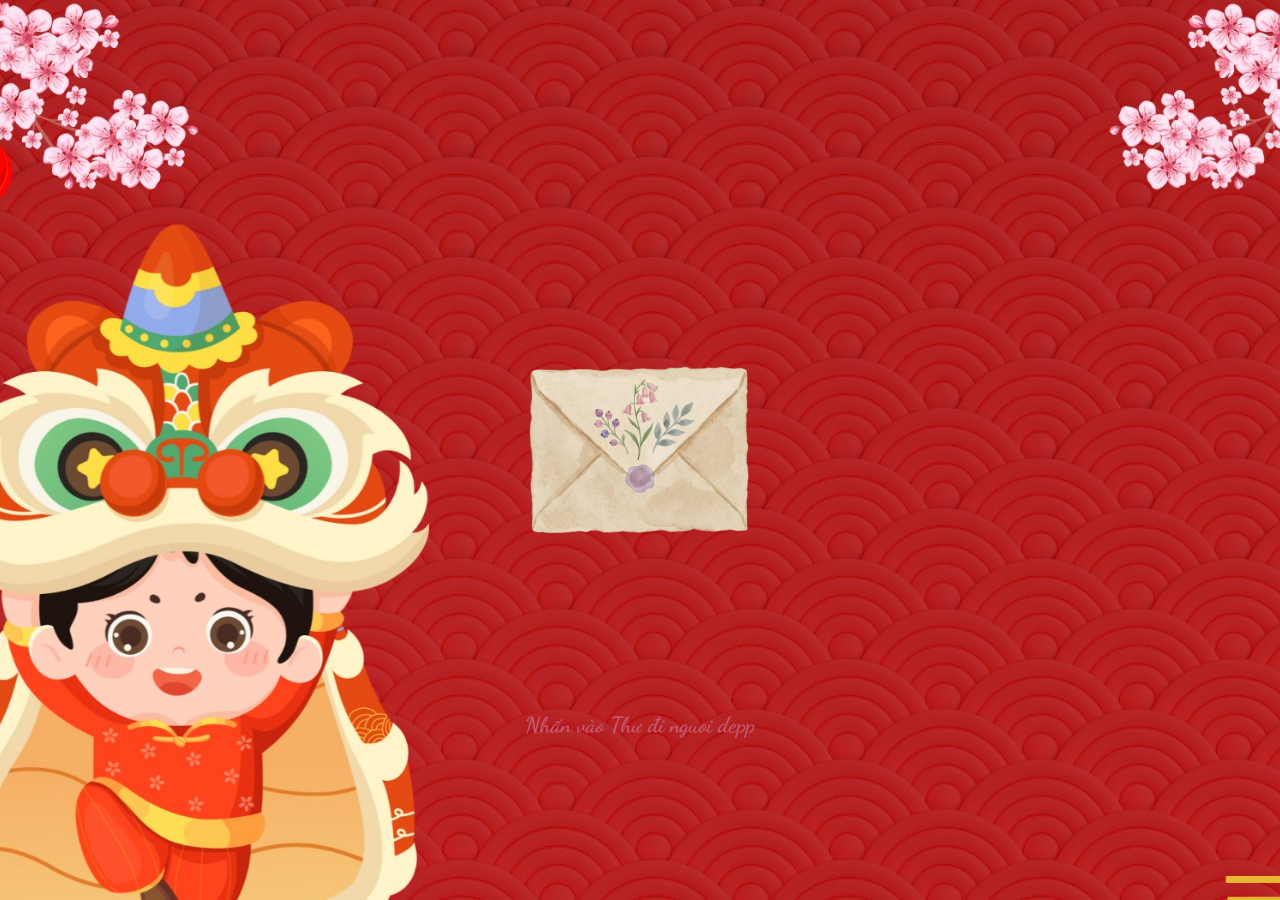
<file: index.html>
<!DOCTYPE html>
<html lang="vi">
<head>
<meta charset="UTF-8">
<meta http-equiv="Content-Type" content="text/html; charset=utf-8">
<meta name="viewport" content="width=device-width,initial-scale=1.0">
<title>Flower Intro</title>

<link rel="preconnect" href="https://fonts.googleapis.com">
<link href="https://fonts.googleapis.com/css2?family=Dancing+Script:wght@700&display=swap" rel="stylesheet">

<link rel="stylesheet" href="main.css">
</head>
<body>

<div class="love-intro">

    <canvas id="loveCanvas"></canvas>

    <div class="love-envelope-wrap" id="envelopeWrap">

        <img
            class="love-envelope love-envelope-opened"
            id="envOpened"
            src="image/envelope-opened.webp"
            alt=""
            draggable="false"
        >

        <img
            class="love-envelope love-envelope-closed"
            id="envClosed"I
            src="image/envelope-closed.webp"
            alt=""
            draggable="false"
        >

        <p class="love-tap-hint" id="tapHint">
            Nhấn vào Thư đi nguoi depp
        </p>

    </div>

    <p class="love-tap-hint love-reveal-hint" id="revealHint">
        Nhấn vào màn hình nào 
    </p>

    <section class="letter-overlay" id="letterOverlay" aria-hidden="true">
        <article class="letter-card">
            <button class="letter-close" id="letterClose" type="button" aria-label="Đóng tâm thư">×</button>
            <header class="letter-card__header">
                <p class="letter-kicker">Gửi người mình thương</p>
                <h1>Tâm thư đêm Trung Thu</h1>
            </header>

            <div class="letter-card__body">
               <p class="letter-message">Trung Thu này, anh không mong gì nhiều, chỉ mong em luôn vui, luôn bình yên và nụ cười ấy lúc nào cũng ở trên môi. Mong rằng dưới ánh trăng này, chúng ta sẽ luôn có nhau, hôm nay, ngày mai và thật nhiều mùa Trung Thu về sau. 🌙❤️</p>
            </div>

            <footer class="letter-card__footer">
                <p class="letter-signature">Thương bạn thật nhiều<br><span>♡</span></p>
                <a class="letter-next" href="longden.html">Bấm vào đây để mở tiếp <span aria-hidden="true">→</span></a>
            </footer>
        </article>
    </section>

</div>

<div id="content">
    <!-- Nội dung thật của bạn -->
</div>

<script src="main.js"></script>

</body>
</html>
</file>
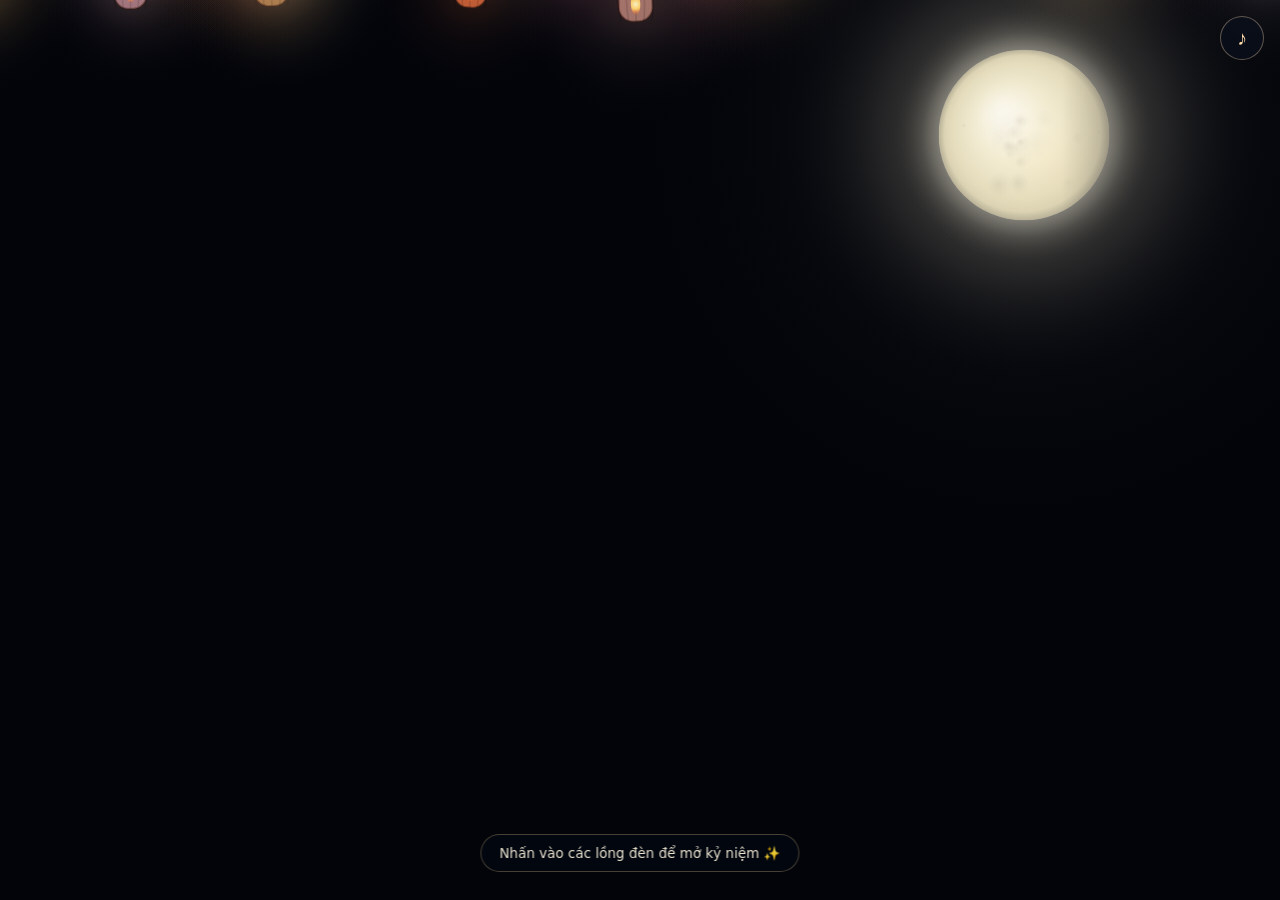
<file: longden.html>
<!DOCTYPE html>
<html lang="vi">
<head>
  <meta charset="utf-8" />
  <meta name="viewport" content="width=device-width, initial-scale=1, maximum-scale=1, user-scalable=no" />
  <title>Cơn Mưa Hoa Đăng</title>
  <style>
    :root {
      --accent: #ffb86b;
      --pink: #ff95b7;
      --text: #fff4cf;
    }

    * { box-sizing: border-box; }

    html, body {
      height: 100%;
      margin: 0;
      overflow: hidden;
      background: radial-gradient(ellipse at top, #071428 0%, #02040a 60%, #000 100%);
      color: #fff;
      font-family: Inter, system-ui, -apple-system, "Segoe UI", Arial, sans-serif;
      -webkit-tap-highlight-color: transparent;
      user-select: none;
    }

    canvas {
      display: block;
      position: fixed;
      inset: 0;
      z-index: 0;
      touch-action: none;
    }

    /* ===== UI Overlay ===== */
    .ui-layer {
      position: fixed;
      inset: 0;
      z-index: 10;
      pointer-events: none;
    }

    .photo-hint {
      position: fixed;
      left: 50%;
      bottom: 28px;
      transform: translateX(-50%);
      padding: 10px 18px;
      border-radius: 999px;
      background: rgba(3, 10, 20, 0.55);
      border: 1px solid rgba(255, 215, 150, 0.28);
      color: rgba(255, 245, 223, 0.92);
      font-size: 13.5px;
      font-weight: 500;
      backdrop-filter: blur(8px);
      transition: opacity 0.4s ease, transform 0.4s ease;
      white-space: nowrap;
    }

    .photo-hint.hide {
      opacity: 0;
      transform: translateX(-50%) translateY(12px);
      pointer-events: none;
    }

    .progress-badge {
      position: fixed;
      top: 18px;
      left: 50%;
      transform: translateX(-50%);
      padding: 7px 14px;
      border-radius: 999px;
      background: rgba(0, 0, 0, 0.45);
      border: 1px solid rgba(255, 200, 140, 0.3);
      color: #ffe8c8;
      font-size: 13px;
      font-weight: 600;
      letter-spacing: 0.02em;
      backdrop-filter: blur(6px);
      opacity: 0;
      transition: opacity 0.4s ease;
    }

    .progress-badge.show {
      opacity: 1;
    }

    /* Music toggle */
    .music-btn {
      position: fixed;
      top: 16px;
      right: 16px;
      width: 44px;
      height: 44px;
      border: 1px solid rgba(255, 220, 180, 0.35);
      border-radius: 50%;
      background: rgba(10, 18, 32, 0.55);
      color: #ffd9a8;
      font-size: 20px;
      cursor: pointer;
      pointer-events: auto;
      display: flex;
      align-items: center;
      justify-content: center;
      backdrop-filter: blur(8px);
      transition: transform 0.2s ease, background 0.2s ease;
      z-index: 15;
    }

    .music-btn:hover,
    .music-btn:focus-visible {
      transform: scale(1.08);
      background: rgba(20, 30, 50, 0.7);
      outline: 2px solid rgba(255, 220, 180, 0.5);
      outline-offset: 2px;
    }

    .music-btn.muted {
      opacity: 0.65;
    }

    /* ===== Photo Popup ===== */
    .photo-popup {
      position: fixed;
      inset: 0;
      z-index: 20;
      display: flex;
      align-items: center;
      justify-content: center;
      background: rgba(0, 0, 0, 0.52);
      backdrop-filter: blur(7px);
      opacity: 0;
      visibility: hidden;
      transition: opacity 0.35s ease, visibility 0.35s ease;
      pointer-events: none;
    }

    .photo-popup.show {
      opacity: 1;
      visibility: visible;
      pointer-events: auto;
    }

    .photo-card {
      position: relative;
      width: min(78vw, 440px);
      max-height: 78vh;
      padding: 12px;
      border-radius: 22px;
      background: rgba(255, 255, 255, 0.09);
      border: 1px solid rgba(255, 221, 163, 0.45);
      box-shadow: 0 0 35px rgba(255, 176, 74, 0.28), 0 25px 70px rgba(0, 0, 0, 0.55);
      transform: scale(0.72) translateY(30px);
      transition: transform 0.45s cubic-bezier(0.2, 0.8, 0.2, 1);
    }

    .photo-popup.show .photo-card {
      transform: scale(1) translateY(0);
    }

    .photo-card img {
      display: block;
      width: 100%;
      max-height: calc(78vh - 24px);
      object-fit: contain;
      border-radius: 16px;
      user-select: none;
      -webkit-user-drag: none;
    }

    .photo-close {
      position: absolute;
      top: -14px;
      right: -14px;
      width: 38px;
      height: 38px;
      border: 0;
      border-radius: 50%;
      background: #fff7e7;
      color: #6b3d17;
      font-size: 22px;
      line-height: 1;
      cursor: pointer;
      box-shadow: 0 5px 18px rgba(0, 0, 0, 0.35);
      pointer-events: auto;
    }

    .photo-close:hover {
      transform: scale(1.08);
    }

    /* ===== Heart VIP Trigger ===== */
    .heartvip-stem {
      position: fixed;
      left: 50%;
      top: calc(50% + 34px);
      z-index: 7;
      width: 4px;
      height: 110px;
      border-radius: 999px;
      background: linear-gradient(to bottom, rgba(255, 207, 225, 0.95), rgba(156, 81, 109, 0.9));
      box-shadow: 0 0 18px rgba(255, 142, 184, 0.7);
      opacity: 0;
      visibility: hidden;
      transform: translateX(-50%) scaleY(0);
      transform-origin: top center;
      transition: opacity 0.8s ease, transform 0.8s cubic-bezier(0.2, 0.8, 0.2, 1), visibility 0.8s;
      pointer-events: none;
    }

    .heartvip-stem::before {
      content: "";
      position: absolute;
      left: 50%;
      top: -10px;
      width: 18px;
      height: 18px;
      transform: translateX(-50%);
      border-radius: 50%;
      background: rgba(255, 234, 244, 0.95);
      box-shadow: 0 0 16px rgba(255, 146, 176, 0.8);
    }

    .heartvip-stem.show {
      opacity: 1;
      visibility: visible;
      transform: translateX(-50%) scaleY(1);
    }

    .heartvip-trigger {
      position: fixed;
      left: 50%;
      top: 50%;
      z-index: 8;
      width: 82px;
      height: 82px;
      border: 1px solid rgba(255, 224, 235, 0.85);
      border-radius: 50%;
      color: #fff7fb;
      background: radial-gradient(circle at 35% 30%, #ffb6cf, #e84f83 68%, #a91f58);
      box-shadow: 0 0 24px rgba(255, 104, 157, 0.9), 0 0 70px rgba(255, 104, 157, 0.42);
      font-size: 42px;
      line-height: 1;
      font-family: "Segoe UI Emoji", "Apple Color Emoji", "Noto Color Emoji", sans-serif;
      cursor: pointer;
      opacity: 0;
      visibility: hidden;
      pointer-events: none;
      transform: translate(-50%, -50%) scale(0.2);
      transition: opacity 0.8s ease, transform 0.8s cubic-bezier(0.2, 0.8, 0.2, 1), visibility 0.8s;
      animation: heartvip-pulse 1.5s ease-in-out infinite;
    }

    .heartvip-trigger.show {
      opacity: 1;
      visibility: visible;
      pointer-events: auto;
      transform: translate(-50%, -50%) scale(1);
    }

    .heartvip-hint {
      position: fixed;
      left: 50%;
      top: calc(50% + 88px);
      z-index: 9;
      transform: translateX(-50%);
      padding: 10px 18px;
      border-radius: 999px;
      background: rgba(29, 8, 18, 0.5);
      border: 1px solid rgba(255, 210, 228, 0.55);
      color: #fff4fb;
      font: 600 15px/1.3 "Segoe UI", system-ui, sans-serif;
      letter-spacing: 0.02em;
      text-shadow: 0 2px 10px rgba(255, 109, 168, 0.65);
      opacity: 0;
      visibility: hidden;
      pointer-events: none;
      transition: opacity 0.6s ease, visibility 0.6s ease, transform 0.6s ease;
    }

    .heartvip-trigger.show + .heartvip-hint {
      opacity: 1;
      visibility: visible;
    }

    .heartvip-trigger::before {
      content: "";
      position: absolute;
      inset: -18px;
      border-radius: 50%;
      border: 1px solid rgba(255, 210, 228, 0.7);
      opacity: 0;
      animation: heartvip-ring 2.4s ease-out infinite;
    }

    .heartvip-trigger:hover,
    .heartvip-trigger:focus-visible {
      transform: translate(-50%, -50%) scale(1.12);
      outline: 2px solid rgba(255, 238, 246, 0.9);
      outline-offset: 4px;
    }

    @keyframes heartvip-pulse {
      50% {
        box-shadow: 0 0 34px rgba(255, 104, 157, 1), 0 0 86px rgba(255, 104, 157, 0.52);
      }
    }

    @keyframes heartvip-ring {
      0%   { opacity: 0.85; transform: scale(0.82); }
      70%  { opacity: 0; transform: scale(1.4); }
      100% { opacity: 0; transform: scale(1.5); }
    }

    /* Credit nhỏ */
    .credit {
      position: fixed;
      right: 12px;
      bottom: 10px;
      color: #9fb6c9;
      font-size: 11px;
      opacity: 0.55;
      z-index: 5;
      pointer-events: none;
    }
  </style>
</head>
<body>
  <audio id="bgMusic" loop preload="auto">
    <source src="./nhac/nhactrungthu.mp3" type="audio/mpeg">
  </audio>

  <canvas id="c"></canvas>

  <div class="ui-layer">
    <div class="progress-badge" id="progressBadge">Đã mở 0/7</div>
    <div class="photo-hint" id="photoHint">Nhấn vào các lồng đèn để mở kỷ niệm ✨</div>
  </div>

  <button class="music-btn" id="musicBtn" type="button" aria-label="Bật/tắt nhạc" title="Bật/tắt nhạc">♪</button>

  <div class="photo-popup" id="photoPopup" aria-hidden="true" role="dialog">
    <div class="photo-card">
      <button class="photo-close" id="photoClose" aria-label="Đóng">×</button>
      <img id="memoryPhoto" src="" alt="Kỷ niệm" />
    </div>
  </div>

  <div class="heartvip-stem" id="heartVipStem" aria-hidden="true"></div>
  <button class="heartvip-trigger" id="heartVipTrigger" type="button" aria-label="Mở trái tim yêu thương">❤</button>
  <div class="heartvip-hint" aria-live="polite">Bấm vào trái tim nhé 💗</div>

  <script>
    // ===================== CONFIG =====================
    const CONFIG = {
      FOCAL: 1000,
      Z_MIN: 0.1,
      Z_MAX: 2.0,
      NEEDED_CLICKS: 7,
      FORMATION_DURATION: 4800,   // ms
      HEART_PARTICLES: window.matchMedia('(max-width: 768px)').matches ? 14 : 22,
      LANTERN_COUNT: window.matchMedia('(max-width: 768px)').matches ? 70 : 105,
      GIRL_NAME: 'Em'
    };

    // ===================== CANVAS SETUP =====================
    const canvas = document.getElementById('c');
    const ctx = canvas.getContext('2d', { alpha: false });
    let W = canvas.width = innerWidth;
    let H = canvas.height = innerHeight;

    // ===================== STATE =====================
    let skyPhase = 'rain';          // rain | slowing | pause | forming | heart
    let motionScale = 1;
    let formationStartedAt = 0;
    let formationTargets = [];
    const openedLanterns = new Set();
    let currentPhotoIndex = 0;
    let musicPlayed = false;
    let isMuted = false;

    // ===================== DOM =====================
    const photoPopup   = document.getElementById('photoPopup');
    const memoryPhoto  = document.getElementById('memoryPhoto');
    const photoClose   = document.getElementById('photoClose');
    const photoHint    = document.getElementById('photoHint');
    const progressBadge= document.getElementById('progressBadge');
    const heartVipTrigger = document.getElementById('heartVipTrigger');
    const heartVipStem = document.getElementById('heartVipStem');
    const musicBtn     = document.getElementById('musicBtn');
    const audio        = document.getElementById('bgMusic');

    const memoryImages = [
      'anh/anh1.jpg',
      'anh/anh2.jpg',
      'anh/anh3.jpg',
      'anh/anh4.jpg',
      'anh/anh5.jpg',
      'anh/anh6.jpg',
    ];
    const fallbackPhoto = 'image/lantern.svg';

    // ===================== UTILS =====================
    function rand(a, b) { return a + Math.random() * (b - a); }
    function lerp(a, b, t) { return a + (b - a) * t; }
    function easeOutCubic(t) { return 1 - Math.pow(1 - t, 3); }

    function hexToRgba(hex, alpha) {
      const h = hex.replace('#', '');
      const n = parseInt(h, 16);
      return `rgba(${(n >> 16) & 255}, ${(n >> 8) & 255}, ${n & 255}, ${alpha})`;
    }

    function roundRectPath(ctx, x, y, w, h, r) {
      ctx.moveTo(x + r, y);
      ctx.arcTo(x + w, y, x + w, y + h, r);
      ctx.arcTo(x + w, y + h, x, y + h, r);
      ctx.arcTo(x, y + h, x, y, r);
      ctx.arcTo(x, y, x + w, y, r);
    }

    function seededRandom(seed) {
      let s = seed;
      return function () {
        s = (s * 16807) % 2147483647;
        return (s - 1) / 2147483646;
      };
    }

    // ===================== HEART PARTICLES =====================
    const heartParticles = [];

    function spawnHeartParticles() {
      const cx = W * 0.5;
      const cy = H * 0.46;
      heartParticles.length = 0;
      for (let i = 0; i < CONFIG.HEART_PARTICLES; i++) {
        heartParticles.push({
          x: cx + (Math.random() - 0.5) * 200,
          y: cy + (Math.random() - 0.5) * 200,
          r: rand(2, 6.5),
          vx: (Math.random() - 0.5) * 1.2,
          vy: -Math.random() * 1.5 - 0.4,
          life: 1,
          color: i % 2 === 0 ? '#ffd6e7' : '#ff95b7'
        });
      }
    }

    function drawHeartAura() {
      const cx = W * 0.5;
      const cy = H * 0.46;
      const radius = Math.min(W, H) * 0.22;
      const t = performance.now() * 0.0014;

      // Soft glow
      const glow = ctx.createRadialGradient(cx, cy, radius * 0.1, cx, cy, radius * 1.55);
      glow.addColorStop(0, 'rgba(255, 182, 193, 0.32)');
      glow.addColorStop(0.45, 'rgba(255, 153, 189, 0.14)');
      glow.addColorStop(1, 'rgba(255, 153, 189, 0)');
      ctx.fillStyle = glow;
      ctx.fillRect(cx - radius * 1.7, cy - radius * 1.7, radius * 3.4, radius * 3.4);

      // Heart outline
      ctx.beginPath();
      ctx.moveTo(cx, cy + radius * 0.55);
      for (let a = 0; a <= Math.PI * 2 + 0.1; a += 0.09) {
        const x = 16 * Math.pow(Math.sin(a), 3);
        const y = -(13 * Math.cos(a) - 5 * Math.cos(2 * a) - 2 * Math.cos(3 * a) - Math.cos(4 * a));
        ctx.lineTo(cx + x * radius * 0.055, cy + y * radius * 0.055 + 22 + Math.sin(t + a * 2.5) * 6);
      }
      ctx.closePath();
      ctx.strokeStyle = 'rgba(255, 228, 238, 0.88)';
      ctx.lineWidth = 2;
      ctx.shadowColor = 'rgba(255, 120, 170, 0.7)';
      ctx.shadowBlur = 18;
      ctx.stroke();
      ctx.shadowBlur = 0;

      // Particles
      for (const p of heartParticles) {
        p.x += p.vx;
        p.y += p.vy;
        p.life -= 0.014;
        p.vy += 0.007;
        if (p.life <= 0) {
          p.x = cx + (Math.random() - 0.5) * 180;
          p.y = cy + (Math.random() - 0.5) * 180;
          p.life = 1;
          p.vx = (Math.random() - 0.5) * 1.3;
          p.vy = -Math.random() * 1.6 - 0.4;
        }
        const hex = p.color.slice(1);
        const r = parseInt(hex.slice(0, 2), 16);
        const g = parseInt(hex.slice(2, 4), 16);
        const b = parseInt(hex.slice(4, 6), 16);
        ctx.beginPath();
        ctx.fillStyle = `rgba(${r},${g},${b},${Math.max(0.18, p.life)})`;
        ctx.arc(p.x, p.y, p.r, 0, Math.PI * 2);
        ctx.fill();
      }
    }

    // ===================== HEART FORMATION =====================
    function heartCurveX(t) { return 16 * Math.pow(Math.sin(t), 3); }
    function heartCurveY(t) { return -(13 * Math.cos(t) - 5 * Math.cos(2 * t) - 2 * Math.cos(3 * t) - Math.cos(4 * t)); }

    function buildHeartTargets() {
      const targets = [];
      const scale = Math.min(W, H) * 0.0185;
      const cx = W * 0.5;
      const cy = H * 0.46;
      const total = lanterns.length;

      const outlineCount = Math.ceil(total * 0.68);
      for (let i = 0; i < outlineCount; i++) {
        const t = (i / outlineCount) * Math.PI * 2;
        targets.push({
          x: cx + heartCurveX(t) * scale,
          y: cy + heartCurveY(t) * scale
        });
      }

      const rng = seededRandom(777);
      while (targets.length < total) {
        const t = rng() * Math.PI * 2;
        const shrink = 0.22 + rng() * 0.52;
        targets.push({
          x: cx + heartCurveX(t) * scale * shrink,
          y: cy + heartCurveY(t) * scale * shrink
        });
      }
      return targets;
    }

    function revealHeartActivationSequence() {
      if (heartVipTrigger.classList.contains('show')) return;
      heartVipStem.classList.remove('show');
      heartVipTrigger.classList.remove('show');

      setTimeout(() => {
        heartVipStem.classList.add('show');
        setTimeout(() => heartVipTrigger.classList.add('show'), 650);
      }, 550);
    }

    function beginHeartFormation() {
      if (skyPhase !== 'rain') return;
      skyPhase = 'slowing';
      motionScale = 0.14;
      closePhoto();
      if (audio && !isMuted) audio.volume = 0.32;

      photoHint.classList.add('hide');
      progressBadge.classList.remove('show');

      setTimeout(() => {
        skyPhase = 'pause';
        motionScale = 0;

        setTimeout(() => {
          formationTargets = buildHeartTargets();
          lanterns.forEach((L, i) => {
            L.formationIndex = i;
            L.formationStartX = L.x;
            L.formationStartY = L.y;
            L.formationStartRotation = L.rotation;
          });
          formationStartedAt = performance.now();
          skyPhase = 'forming';

          setTimeout(() => {
            if (skyPhase === 'forming' || skyPhase === 'heart') {
              skyPhase = 'heart';
              spawnHeartParticles();
              revealHeartActivationSequence();
            }
          }, CONFIG.FORMATION_DURATION);
        }, 900);
      }, 700);
    }

    // ===================== LANTERN CLASS =====================
    class Lantern {
      constructor() {
        this.reset(true);
      }

      reset(fromTop = false) {
        this.size = rand(36, 45);
        this.x = rand(-0.08 * W, 1.08 * W);
        this.y = fromTop ? rand(-H * 0.45, -8) : rand(-H * 0.18, -8);
        this.z = rand(CONFIG.Z_MIN, CONFIG.Z_MAX);
        this.vx = rand(-0.2, 0.2);
        this.vy = rand(0.17, 0.25);
        this.vz = rand(-0.008, 0.008);
        this.phase = rand(0, Math.PI * 2);
        this.sway = rand(11, 30);
        this.rotation = rand(-0.07, 0.07);
        this.color = this.pickColor();
        this.glow = rand(0.55, 1.15);
        this.alpha = rand(0.72, 0.94);
        this.age = 0;
        this.twinkle = Math.random();
        this.depth = rand(0.65, 1.35);
        this.screenX = 0;
        this.screenY = 0;
        this.screenSize = 0;
      }

      pickColor() {
        const palettes = [
          ['#ffd59e', '#ffb86b', '#ff7a45'],
          ['#fff3b0', '#ffd166', '#ffb4a2'],
          ['#ffe7f1', '#ffb6c1', '#ff7b9c']
        ];
        const p = palettes[(Math.random() * 3) | 0];
        return p[(Math.random() * p.length) | 0];
      }

      update(dt) {
        if (skyPhase === 'pause') return;

        if (skyPhase === 'forming' || skyPhase === 'heart') {
          const target = formationTargets[this.formationIndex];
          if (target) {
            const scale = CONFIG.FOCAL / (CONFIG.FOCAL + this.z);
            const targetX = (target.x - W / 2 * (1 - scale)) / scale;
            const targetY = (target.y - H / 2 * (1 - scale)) / scale;
            const progress = Math.min(1, (performance.now() - formationStartedAt) / CONFIG.FORMATION_DURATION);
            const eased = easeOutCubic(progress);
            this.x = lerp(this.formationStartX ?? this.x, targetX, eased);
            this.y = lerp(this.formationStartY ?? this.y, targetY, eased);
            this.rotation = lerp(this.formationStartRotation ?? this.rotation, 0, eased);
          }
          return;
        }

        this.age += dt;
        this.vy += 0.00016 * (this.size / 24);
        this.x += (this.vx + Math.sin(this.age * 0.017 + this.phase) * (this.sway * this.depth * 0.002)) * motionScale;
        this.y += this.vy * (1.04 + this.depth * 0.11) * motionScale;
        this.z += this.vz;

        if (this.z < CONFIG.Z_MIN) this.z = CONFIG.Z_MIN;
        if (this.z > CONFIG.Z_MAX) this.z = CONFIG.Z_MAX;

        this.rotation += Math.sin(this.age * 0.0048 + this.phase) * 0.0004;
        this.alpha = 0.74 + 0.2 * Math.sin(this.age * 0.019 + this.phase * 2.8) * this.twinkle;

        const scale = CONFIG.FOCAL / (CONFIG.FOCAL + this.z);
        if (this.y - this.size * scale > H + 70) {
          this.reset(false);
          this.x = rand(-0.08 * W, 1.08 * W);
          this.y = -rand(8, 160);
        }
      }

      draw(glowFactor) {
        const scale = CONFIG.FOCAL / (CONFIG.FOCAL + this.z);
        const px = this.x * scale + W / 2 * (1 - scale);
        const py = this.y * scale + H / 2 * (1 - scale);
        const s = this.size * scale;

        this.screenX = px;
        this.screenY = py;
        this.screenSize = s;

        ctx.save();
        ctx.translate(px, py);
        ctx.rotate(this.rotation);

        // Glow
        const gR = s * (2.3 + glowFactor * this.glow);
        const grd = ctx.createRadialGradient(0, 0, 0, 0, 0, gR);
        grd.addColorStop(0, hexToRgba(this.color, 0.22 * this.alpha));
        grd.addColorStop(0.4, hexToRgba(this.color, 0.07 * this.alpha));
        grd.addColorStop(1, 'rgba(0,0,0,0)');
        ctx.fillStyle = grd;
        ctx.beginPath();
        ctx.arc(0, 0, gR, 0, Math.PI * 2);
        ctx.fill();

        // Body
        const w = s * 0.78;
        const h = s * 1.02;
        const bodyAlpha = Math.max(0.56, this.alpha * (1 - (this.z - CONFIG.Z_MIN) / (CONFIG.Z_MAX - CONFIG.Z_MIN)));
        ctx.beginPath();
        roundRectPath(ctx, -w / 2, -h / 2, w, h, w * 0.42);
        ctx.fillStyle = this.color;
        ctx.globalAlpha = bodyAlpha;
        ctx.fill();
        ctx.lineWidth = Math.max(1.4, s * 0.05);
        ctx.strokeStyle = 'rgba(55, 24, 15, 0.7)';
        ctx.stroke();

        // Ribs
        ctx.globalAlpha = 0.16 * this.alpha;
        for (let i = -2; i <= 2; i++) {
          const ix = (i / 3) * w * 0.68;
          ctx.beginPath();
          ctx.moveTo(ix, -h / 2);
          ctx.quadraticCurveTo(ix * 1.35, 0, ix, h / 2);
          ctx.lineWidth = Math.max(1, s * 0.04);
          ctx.strokeStyle = '#000';
          ctx.stroke();
        }

        // Flame
        ctx.globalAlpha = 1;
        const flameY = h * 0.11;
        const flameH = s * 0.26;
        const flameW = s * 0.11;
        const fGrd = ctx.createRadialGradient(0, flameY, 0, 0, flameY, flameH);
        fGrd.addColorStop(0, '#fff9c8');
        fGrd.addColorStop(0.45, '#ffd36a');
        fGrd.addColorStop(1, 'rgba(255, 90, 40, 0)');
        ctx.fillStyle = fGrd;
        ctx.beginPath();
        ctx.ellipse(0, flameY, flameW, flameH, 0, 0, Math.PI * 2);
        ctx.fill();

        ctx.restore();
      }
    }

    // ===================== MOON =====================
    let moonCraterData = null;
    let moonMariaData = null;
    let lastMoonRadius = -1;

    function generateMoonFeatures(R) {
      const rng = seededRandom(42);
      const craters = [];
      for (let i = 0; i < 16; i++) {
        const r = R * (0.03 + rng() * 0.13);
        const angle = rng() * Math.PI * 2;
        const dist = rng() * (R - r * 1.05);
        const ox = Math.cos(angle) * dist;
        const oy = Math.sin(angle) * dist;
        if (Math.hypot(ox, oy) + r < R) {
          craters.push({
            ox, oy,
            w: r * (0.85 + rng() * 0.28),
            h: r * (0.65 + rng() * 0.32),
            rot: rng() * Math.PI,
            alpha: 0.08 + rng() * 0.2,
            rimAlpha: 0.04 + rng() * 0.07
          });
        }
      }
      const maria = [
        { ox: -0.2, oy: -0.15, rx: 0.27, ry: 0.21 },
        { ox: 0.15, oy: 0.1, rx: 0.21, ry: 0.17 },
        { ox: -0.05, oy: 0.24, rx: 0.17, ry: 0.13 },
        { ox: 0.24, oy: -0.19, rx: 0.14, ry: 0.11 },
        { ox: -0.28, oy: 0.05, rx: 0.11, ry: 0.16 }
      ].map(m => ({
        ox: m.ox * R, oy: m.oy * R,
        rx: m.rx * R, ry: m.ry * R,
        alpha: 0.055 + rng() * 0.055
      }));
      return { craters, maria };
    }

    function drawMoon() {
      const moonX = W * 0.8;
      const moonY = H * 0.15;
      const baseR = Math.min(W, H) * 0.095;
      const scale = CONFIG.FOCAL / (CONFIG.FOCAL + CONFIG.Z_MAX);
      const R = baseR * scale;

      if (Math.abs(R - lastMoonRadius) > 0.6) {
        const f = generateMoonFeatures(R);
        moonCraterData = f.craters;
        moonMariaData = f.maria;
        lastMoonRadius = R;
      }

      const breathe = 1 + 0.055 * Math.sin(performance.now() * 0.00075);
      ctx.save();

      // Haze
      const haze = R * 4.6 * breathe;
      const hazeG = ctx.createRadialGradient(moonX, moonY, R * 0.25, moonX, moonY, haze);
      hazeG.addColorStop(0, 'rgba(255,252,230,0.09)');
      hazeG.addColorStop(0.35, 'rgba(255,248,220,0.035)');
      hazeG.addColorStop(1, 'rgba(0,0,0,0)');
      ctx.fillStyle = hazeG;
      ctx.beginPath();
      ctx.arc(moonX, moonY, haze, 0, Math.PI * 2);
      ctx.fill();

      // Glow
      const glowR = R * 2.8 * breathe;
      const glowG = ctx.createRadialGradient(moonX, moonY, R * 0.45, moonX, moonY, glowR);
      glowG.addColorStop(0, 'rgba(255,250,235,0.42)');
      glowG.addColorStop(0.3, 'rgba(255,245,215,0.16)');
      glowG.addColorStop(0.6, 'rgba(255,240,200,0.06)');
      glowG.addColorStop(1, 'rgba(0,0,0,0)');
      ctx.fillStyle = glowG;
      ctx.beginPath();
      ctx.arc(moonX, moonY, glowR, 0, Math.PI * 2);
      ctx.fill();

      // Corona
      const coronaR = R * 1.5 * breathe;
      const coronaG = ctx.createRadialGradient(moonX, moonY, R * 0.75, moonX, moonY, coronaR);
      coronaG.addColorStop(0, 'rgba(255,253,240,0.5)');
      coronaG.addColorStop(0.55, 'rgba(255,248,220,0.12)');
      coronaG.addColorStop(1, 'rgba(0,0,0,0)');
      ctx.fillStyle = coronaG;
      ctx.beginPath();
      ctx.arc(moonX, moonY, coronaR, 0, Math.PI * 2);
      ctx.fill();

      // Body
      ctx.save();
      ctx.beginPath();
      ctx.arc(moonX, moonY, R, 0, Math.PI * 2);
      ctx.clip();

      const bodyG = ctx.createRadialGradient(moonX - R * 0.22, moonY - R * 0.22, R * 0.08, moonX, moonY, R);
      bodyG.addColorStop(0, '#fffef5');
      bodyG.addColorStop(0.4, '#f5f0d8');
      bodyG.addColorStop(0.78, '#e8e0c0');
      bodyG.addColorStop(1, '#d8cfb0');
      ctx.fillStyle = bodyG;
      ctx.fillRect(moonX - R, moonY - R, R * 2, R * 2);

      const warmG = ctx.createRadialGradient(moonX + R * 0.28, moonY + R * 0.28, 0, moonX, moonY, R);
      warmG.addColorStop(0, 'rgba(255,220,160,0.13)');
      warmG.addColorStop(1, 'rgba(180,170,140,0.08)');
      ctx.fillStyle = warmG;
      ctx.fillRect(moonX - R, moonY - R, R * 2, R * 2);

      if (moonMariaData) {
        for (const m of moonMariaData) {
          ctx.globalAlpha = m.alpha;
          const mG = ctx.createRadialGradient(moonX + m.ox, moonY + m.oy, 0, moonX + m.ox, moonY + m.oy, Math.max(m.rx, m.ry));
          mG.addColorStop(0, 'rgba(140,135,115,0.65)');
          mG.addColorStop(0.6, 'rgba(160,155,135,0.28)');
          mG.addColorStop(1, 'rgba(180,175,155,0)');
          ctx.fillStyle = mG;
          ctx.beginPath();
          ctx.ellipse(moonX + m.ox, moonY + m.oy, m.rx, m.ry, 0, 0, Math.PI * 2);
          ctx.fill();
        }
        ctx.globalAlpha = 1;
      }

      if (moonCraterData) {
        for (const c of moonCraterData) {
          const cx = moonX + c.ox;
          const cy = moonY + c.oy;
          ctx.globalAlpha = c.alpha;
          const cG = ctx.createRadialGradient(cx - c.w * 0.12, cy - c.h * 0.12, 0, cx, cy, Math.max(c.w, c.h));
          cG.addColorStop(0, 'rgba(170,165,145,0.85)');
          cG.addColorStop(0.5, 'rgba(190,185,165,0.45)');
          cG.addColorStop(1, 'rgba(210,205,185,0)');
          ctx.fillStyle = cG;
          ctx.beginPath();
          ctx.ellipse(cx, cy, c.w, c.h, c.rot, 0, Math.PI * 2);
          ctx.fill();

          ctx.globalAlpha = c.rimAlpha;
          ctx.strokeStyle = 'rgba(255,252,240,0.35)';
          ctx.lineWidth = Math.max(0.5, c.w * 0.07);
          ctx.beginPath();
          ctx.ellipse(cx, cy, c.w * 1.02, c.h * 1.02, c.rot, Math.PI * 0.75, Math.PI * 1.75);
          ctx.stroke();
        }
        ctx.globalAlpha = 1;
      }

      // Terminator + edge
      const termG = ctx.createLinearGradient(moonX - R, moonY, moonX + R, moonY);
      termG.addColorStop(0, 'rgba(0,0,0,0)');
      termG.addColorStop(0.72, 'rgba(0,0,0,0)');
      termG.addColorStop(1, 'rgba(0,0,20,0.16)');
      ctx.fillStyle = termG;
      ctx.fillRect(moonX - R, moonY - R, R * 2, R * 2);

      const edgeG = ctx.createRadialGradient(moonX - R * 0.12, moonY - R * 0.12, R * 0.38, moonX, moonY, R);
      edgeG.addColorStop(0, 'rgba(0,0,0,0)');
      edgeG.addColorStop(0.86, 'rgba(0,0,0,0)');
      edgeG.addColorStop(1, 'rgba(0,0,20,0.13)');
      ctx.fillStyle = edgeG;
      ctx.fillRect(moonX - R, moonY - R, R * 2, R * 2);

      ctx.restore();

      // Specular
      ctx.globalAlpha = 0.32;
      const specG = ctx.createRadialGradient(moonX - R * 0.28, moonY - R * 0.28, 0, moonX - R * 0.28, moonY - R * 0.28, R * 0.55);
      specG.addColorStop(0, 'rgba(255,255,255,0.55)');
      specG.addColorStop(0.5, 'rgba(255,255,255,0.08)');
      specG.addColorStop(1, 'rgba(255,255,255,0)');
      ctx.fillStyle = specG;
      ctx.beginPath();
      ctx.arc(moonX, moonY, R, 0, Math.PI * 2);
      ctx.fill();
      ctx.globalAlpha = 1;

      ctx.restore();
    }

    // ===================== LANTERNS =====================
    let lanterns = [];
    let LAST = performance.now();
    let glowFactor = 0.58;

    function spawn(n) {
      lanterns = [];
      for (let i = 0; i < n; i++) {
        const L = new Lantern();
        L.formationIndex = i;
        lanterns.push(L);
      }
    }
    spawn(CONFIG.LANTERN_COUNT);

    // ===================== MAIN LOOP =====================
    function update() {
      const now = performance.now();
      const dt = Math.min((now - LAST) * 0.06, 2.5); // clamp dt
      LAST = now;

      ctx.fillStyle = '#02040a';
      ctx.fillRect(0, 0, W, H);

      drawMoon();

      // Sort only when needed (depth changes slowly)
      if (skyPhase === 'rain' || skyPhase === 'slowing') {
        lanterns.sort((a, b) => a.z - b.z);
      }

      for (const L of lanterns) L.update(dt);
      for (const L of lanterns) L.draw(glowFactor);

      if (skyPhase === 'forming' && now - formationStartedAt >= CONFIG.FORMATION_DURATION) {
        skyPhase = 'heart';
        spawnHeartParticles();
        revealHeartActivationSequence();
      }

      if (skyPhase === 'heart' || skyPhase === 'forming') {
        drawHeartAura();
      }

      requestAnimationFrame(update);
    }
    requestAnimationFrame(update);

    // ===================== PHOTO =====================
    memoryPhoto.onerror = () => {
      if (memoryPhoto.dataset.fallback === '1') return;
      memoryPhoto.dataset.fallback = '1';
      memoryPhoto.src = fallbackPhoto;
      memoryPhoto.alt = 'Hình ảnh kỷ niệm';
    };
    memoryPhoto.onload = () => {
      memoryPhoto.dataset.fallback = '0';
    };

    function openNextPhoto() {
      if (!memoryImages.length) return;
      memoryPhoto.dataset.fallback = '0';
      memoryPhoto.src = memoryImages[currentPhotoIndex];
      currentPhotoIndex = (currentPhotoIndex + 1) % memoryImages.length;
      photoPopup.classList.add('show');
      photoPopup.setAttribute('aria-hidden', 'false');
    }

    function closePhoto() {
      photoPopup.classList.remove('show');
      photoPopup.setAttribute('aria-hidden', 'true');
    }

    photoClose.addEventListener('click', e => {
      e.stopPropagation();
      closePhoto();
    });
    photoPopup.addEventListener('click', e => {
      if (e.target === photoPopup) closePhoto();
    });
    document.addEventListener('keydown', e => {
      if (e.key === 'Escape') closePhoto();
    });

    // ===================== INTERACTION =====================
    function handlePointer(clientX, clientY) {
      if (skyPhase !== 'rain') return;

      let hit = null;
      let best = Infinity;
      for (const L of lanterns) {
        if (L.screenX == null) continue;
        const d = Math.hypot(clientX - L.screenX, clientY - L.screenY);
        const radius = Math.max(22, L.screenSize * 0.78);
        if (d <= radius && d < best) {
          hit = L;
          best = d;
        }
      }

      if (hit && !openedLanterns.has(hit)) {
        openedLanterns.add(hit);
        openNextPhoto();

        const count = openedLanterns.size;
        progressBadge.textContent = `Đã mở ${count}/${CONFIG.NEEDED_CLICKS}`;
        progressBadge.classList.add('show');

        if (count === 1) {
          photoHint.textContent = `Còn ${CONFIG.NEEDED_CLICKS - 1} lồng đèn nữa…`;
        } else if (count < CONFIG.NEEDED_CLICKS) {
          photoHint.textContent = `Còn ${CONFIG.NEEDED_CLICKS - count} lồng đèn nữa ✨`;
        }

        if (count >= CONFIG.NEEDED_CLICKS) {
          beginHeartFormation();
        }
      }

      // Music autoplay on first interaction
      if (!musicPlayed && audio) {
        audio.play().then(() => {
          musicPlayed = true;
          musicBtn.textContent = '♪';
        }).catch(() => {});
      }
    }

    canvas.addEventListener('click', e => handlePointer(e.clientX, e.clientY));
    canvas.addEventListener('touchend', e => {
      if (e.changedTouches.length) {
        const t = e.changedTouches[0];
        handlePointer(t.clientX, t.clientY);
      }
    }, { passive: true });

    // Heart button
    heartVipTrigger.addEventListener('click', () => {
      window.location.href = 'heartvip/index.html';
    });

    // Music toggle
    musicBtn.addEventListener('click', () => {
      if (!audio) return;
      if (!musicPlayed) {
        audio.play().then(() => {
          musicPlayed = true;
          isMuted = false;
          musicBtn.textContent = '♪';
          musicBtn.classList.remove('muted');
        }).catch(() => {});
        return;
      }
      isMuted = !isMuted;
      audio.muted = isMuted;
      musicBtn.textContent = isMuted ? '🔇' : '♪';
      musicBtn.classList.toggle('muted', isMuted);
    });

    // ===================== RESIZE =====================
    let resizeTimer;
    window.addEventListener('resize', () => {
      clearTimeout(resizeTimer);
      resizeTimer = setTimeout(() => {
        W = canvas.width = innerWidth;
        H = canvas.height = innerHeight;
        if (skyPhase === 'heart' || skyPhase === 'forming') {
          formationTargets = buildHeartTargets();
        }
      }, 120);
    });
  </script>
</body>
</html>
</file>
<file: main.css>
*{
    margin:0;
    padding:0;
    box-sizing:border-box;
}

html,
body{
    width:100%;
    height:100%;
    overflow:hidden;
    background:#f2ead9 url("image/backgr.jpg") center / cover no-repeat;
    font-family:"Segoe UI", Tahoma, Geneva, Verdana, sans-serif;
    -webkit-font-smoothing:antialiased;
    text-rendering:optimizeLegibility;
}

body,
.love-tap-hint,
.letter-card,
.letter-card p,
.letter-card h1,
.letter-kicker,
.letter-signature,
.letter-next{
    font-family:"Segoe UI", Tahoma, Geneva, Verdana, sans-serif;
}

.love-intro{
    position:fixed;
    inset:0;
    overflow:hidden;
    background:#f2ead9 url("image/backgr.jpg") center / cover no-repeat;
    isolation:isolate;
}

#loveCanvas{
    position:absolute;
    inset:0;
    width:100%;
    height:100%;
    z-index:1;
}
.love-envelope-wrap{
    position:absolute;
    inset:0;

    z-index:2;

    display:flex;
    justify-content:center;
    align-items:center;

    cursor:pointer;

    transition:
    opacity .8s,
    transform 1.8s;
}

.love-envelope{
    position:absolute;

    left:50%;
    top:50%;

    transform:translate(-50%,-50%);

    max-width:70vw;
    max-height:55vh;

    object-fit:contain;

    user-select:none;
    pointer-events:none;
}
.love-envelope-opened{
    opacity:0;
    transform:
    translate(-50%,-50%)
    scale(.95);
}

.love-envelope-closed{
    opacity:0;
}
.love-tap-hint{
    position:absolute;

    bottom:18%;
    left:50%;

    transform:translateX(-50%);

    font-family:'Dancing Script',cursive;

    font-size:22px;
    font-weight:700;

    color:#c45a72;

    opacity:0;

    pointer-events:none;
}
.love-reveal-hint{
    z-index:10;

    color:white;

    text-shadow:
    0 2px 8px rgba(0,0,0,.5);

    font-size:24px;

    bottom:15%;

    opacity:0;
}
#content{
    display:none;
}
.letter-overlay{
    position:fixed;
    inset:0;
    z-index:20;
    display:flex;
    align-items:center;
    justify-content:center;
    padding:24px;
    background:rgba(38,18,20,.48);
    backdrop-filter:blur(7px);
    opacity:0;
    visibility:hidden;
    pointer-events:none;
    transition:opacity .55s ease, visibility .55s ease;
}
.letter-overlay.is-visible{
    opacity:1;
    visibility:visible;
    pointer-events:auto;
}
.letter-card{
    position:relative;
    width:min(92vw, 530px);
    max-height:88vh;
    overflow:auto;
    padding:48px clamp(26px, 7vw, 58px) 40px;
    color:#5a2d25;
    text-align:center;
    background:
        radial-gradient(circle at 15% 18%, rgba(255,255,255,.8), transparent 25%),
        #fff8e8;
    border:8px solid #d99a50;
    border-radius:4px;
    box-shadow:0 18px 60px rgba(42,18,13,.5), inset 0 0 0 2px #ffe5aa, inset 0 0 0 8px rgba(217,154,80,.12);
    transform:translateY(28px) scale(.88) rotate(-1.5deg);
    transition:transform .65s cubic-bezier(.2,.85,.25,1.15);
}
.letter-overlay.is-visible .letter-card{
    transform:translateY(0) scale(1) rotate(0);
}
.letter-card::before,
.letter-card::after{
    content:"";
    position:absolute;
    left:16px;
    right:16px;
    height:2px;
    background:#e1ad65;
}
.letter-card::before{top:18px}
.letter-card::after{bottom:18px}
.letter-card > :last-child{margin-bottom:0}
.letter-card__header,
.letter-card__body,
.letter-card__footer{
    position:relative;
    z-index:1;
}
.letter-card__body{
    margin-top:2px;
}
.letter-card__footer{
    margin-top:6px;
    text-align:center;
}
.letter-kicker{
    margin-bottom:8px;
    color:#a86642;
    font:700 18px 'Dancing Script',cursive;
}
.letter-card h1{
    margin:0;
    color:#8f3f36;
    font:700 clamp(28px, 7vw, 42px) 'Dancing Script',cursive;
}
.letter-card p:not(.letter-kicker):not(.letter-signature){
    margin:0 auto 14px;
    max-width:410px;
    font:16px/1.75 "Segoe UI", Tahoma, Geneva, Verdana, sans-serif;
}
.letter-message{
    min-height:56px;
}
.letter-message.is-typing::after{
    content:"|";
    display:inline-block;
    margin-left:2px;
    color:#a94e45;
    animation:letter-cursor .7s steps(1) infinite;
}
@keyframes letter-cursor{
    50%{opacity:0}
}
.letter-signature{
    margin-top:22px;
    color:#a34d45;
    font:700 22px/1.35 'Dancing Script',cursive;
}
.letter-signature span{font-size:28px}
.letter-next{
    display:inline-flex;
    align-items:center;
    gap:8px;
    margin-top:18px;
    padding:10px 18px;
    color:#fff8e8;
    background:#a94e45;
    border:1px solid #d99552;
    border-radius:999px;
    font:700 17px 'Dancing Script',cursive;
    text-decoration:none;
    box-shadow:0 4px 10px rgba(104,47,29,.2);
    animation:nextPulse 1.2s ease-in-out infinite alternate;
    transition:transform .2s ease, background .2s ease, box-shadow .2s ease, filter .2s ease;
}
.letter-next:hover,
.letter-next:focus-visible{
    background:#8f3f36;
    box-shadow:0 6px 14px rgba(104,47,29,.3), 0 0 18px rgba(169,78,69,.45);
    transform:translateY(-2px) scale(1.02);
    filter:brightness(1.08);
}
@keyframes nextPulse{
    0% {
        box-shadow:0 4px 10px rgba(104,47,29,.2);
        transform:scale(1);
    }
    100% {
        box-shadow:0 0 0 6px rgba(169,78,69,.12), 0 6px 18px rgba(104,47,29,.28);
        transform:scale(1.03);
    }
}
.letter-close{
    position:absolute;
    top:25px;
    right:25px;
    width:32px;
    height:32px;
    border:1px solid #d89a56;
    border-radius:50%;
    color:#8f4938;
    background:#fff1cf;
    font-size:22px;
    line-height:1;
    cursor:pointer;
    transition:transform .2s ease, background .2s ease;
}
.letter-close:hover{transform:rotate(90deg);background:#ffe5ad}
@media (max-width:600px){
    .letter-card{padding:42px 22px 34px}
    .letter-card p:not(.letter-kicker):not(.letter-signature){font-size:15px}
}
@keyframes envelopeFloat{

    0%{
        transform:
        translate(-50%,-50%)
        translateY(0px);
    }

    50%{
        transform:
        translate(-50%,-50%)
        translateY(-5px);
    }

    100%{
        transform:
        translate(-50%,-50%)
        translateY(0px);
    }
}
</file>
